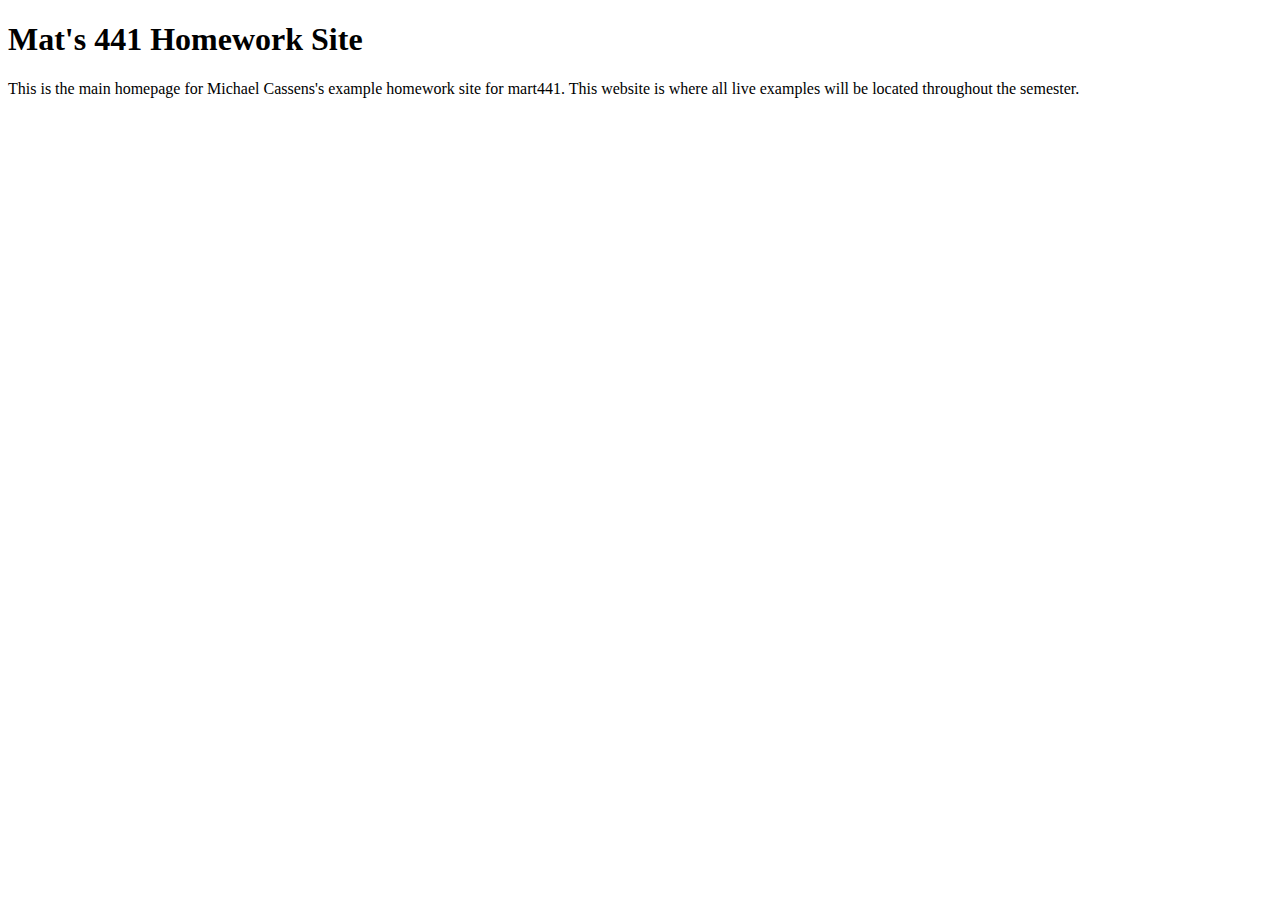
<file: index.html>
<!DOCTYPE html>
<html>
    <head>
        <title>Mat's 441 Site</title>
    </head>
    <body>
        <h1>Mat's 441 Homework Site</h1>

        <p>This is the main homepage for Michael Cassens's example homework site for mart441.
        This website is where all live examples will be located throughout the semester.</p>
    </body>
</html>
</file>
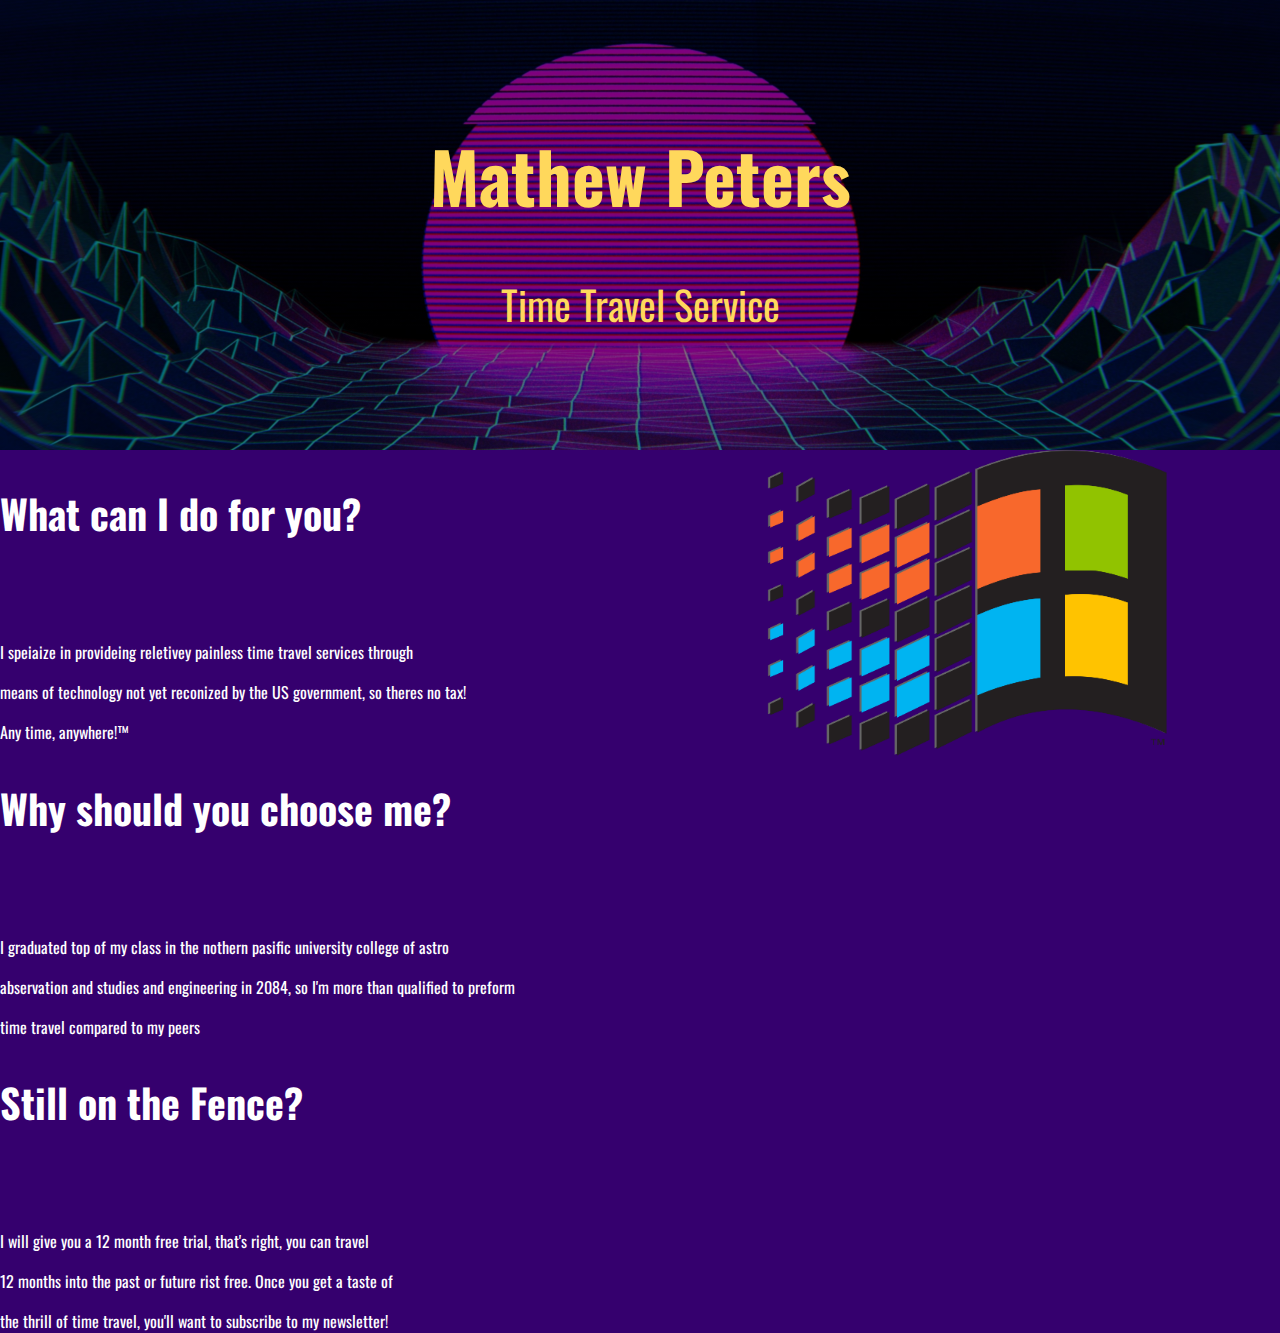
<file: HW-1/index.html>
<!DOCTYPE html>
<html>

  <head>
      <meta charset="utf-8">
      <title>Mat's Site</title>
      <meta name="author" content="Mathew P">
      <meta name="viewport" content="width=device-width, initial-scale=1.0">

      <link href="https://fonts.googleapis.com/css?family=Oswald|Raleway&display=swap" rel="stylesheet">
      <link rel="stylesheet" href="./style.css">
  </head>

  <body>

    <body bgcolor="#35006e">

    <div class="hero-image">
      <div class="hero-text">
        <h1 style="font-size:70px">Mathew Peters</h1>
        <p style="font-size:40px">Time Travel Service</p>

      </div>
    </div>

    <div class="title">
      <h2 style="font-size:40px">What can I do for you?</h2>
      <br></br>
      <p>I speiaize in provideing reletivey painless time travel services through</p>
      <p>means of technology not yet reconized by the US government, so theres no tax!</p>
      <p>Any time, anywhere!™</p>
    </div>

    <div class="title">
      <h2 style="font-size:40px">Why should you choose me?</h2>
      <br></br>
      <p>I graduated top of my class in the nothern pasific university college of astro</p>
      <p>abservation and studies and engineering in 2084, so I'm more than qualified to preform</p>
      <p>time travel compared to my peers</p>
    </div>

    <div class="title">
      <h2 style="font-size:40px">Still on the Fence?</h2>
      <br></br>
      <p>I will give you a 12 month free trial, that's right, you can travel</p>
      <p>12 months into the past or future rist free. Once you get a taste of</p>
      <p>the thrill of time travel, you'll want to subscribe to my newsletter!</p>
    </div>

    <div class="windowsimage">
      <img src="imgs/windows.png" align="right" style="width:400px;height:309px;">
    </div>



  </body>






</html>
</file>
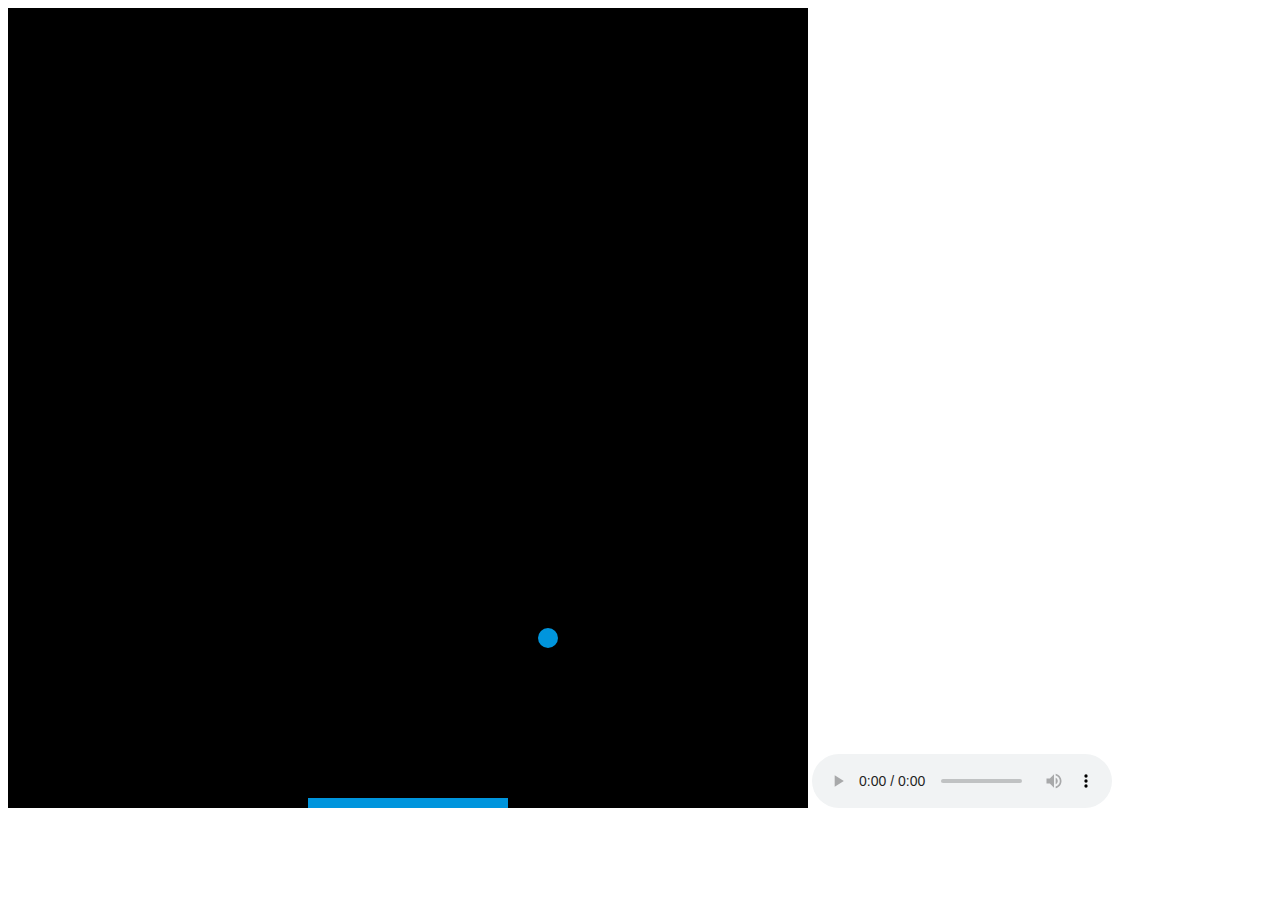
<file: HW-10/index.html>
<!DOCTYPE html>
<html>
<head>
    <meta charset="utf-8" />
    <title>HW10</title>

</head>
<body>

<canvas id="myCanvas" width="800" height="800"></canvas>
<link rel="stylesheet" href="./style.css">
<script src="./main.js"></script>

<audio controls>
  <source src="https://montana-media-arts.github.io/web-tech-Spring2019/data/Brahms.mp3" />
</audio>

</body>
</html>
</file>
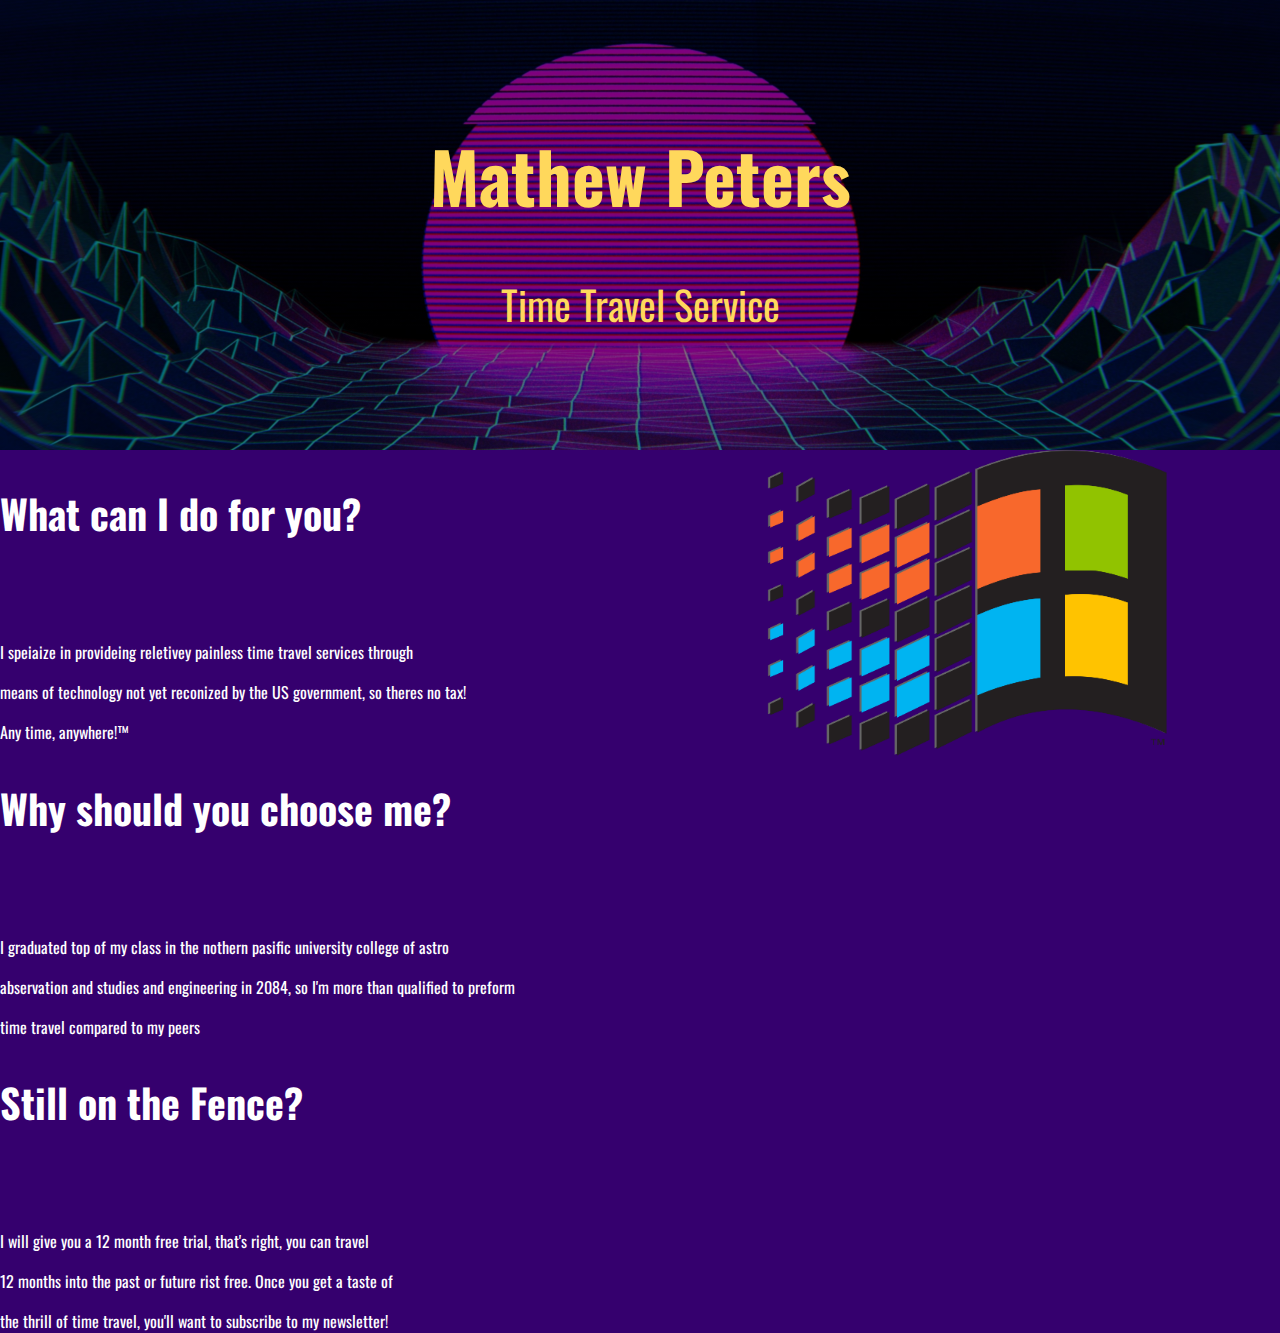
<file: HW-2/index.html>
<!DOCTYPE html>
<html>

  <head>
      <meta charset="utf-8">
      <title>Mat's Site</title>
      <meta name="author" content="Mathew P">
      <meta name="viewport" content="width=device-width, initial-scale=1.0">

      <link href="https://fonts.googleapis.com/css?family=Oswald|Raleway&display=swap" rel="stylesheet">
      <link rel="stylesheet" href="./style.css">
      <script src="./main.js"></script>
  </head>

  <body>

    <body bgcolor="#35006e">

    <div class="hero-image">
      <div class="hero-text">
        <h1 style="font-size:70px">Mathew Peters</h1>
        <p style="font-size:40px">Time Travel Service</p>

      </div>
    </div>

    <div class="title">
      <h2 style="font-size:40px">What can I do for you?</h2>
      <br></br>
      <p>I speiaize in provideing reletivey painless time travel services through</p>
      <p>means of technology not yet reconized by the US government, so theres no tax!</p>
      <p>Any time, anywhere!™</p>
    </div>

    <div class="title">
      <h2 style="font-size:40px">Why should you choose me?</h2>
      <br></br>
      <p>I graduated top of my class in the nothern pasific university college of astro</p>
      <p>abservation and studies and engineering in 2084, so I'm more than qualified to preform</p>
      <p>time travel compared to my peers</p>
    </div>

    <div class="title">
      <h2 style="font-size:40px">Still on the Fence?</h2>
      <br></br>
      <p>I will give you a 12 month free trial, that's right, you can travel</p>
      <p>12 months into the past or future rist free. Once you get a taste of</p>
      <p>the thrill of time travel, you'll want to subscribe to my newsletter!</p>
    </div>

    <div class="windowsimage">
      <img src="imgs/windows.png" align="right" style="width:400px;height:309px;">
    </div>



  </body>






</html>
</file>
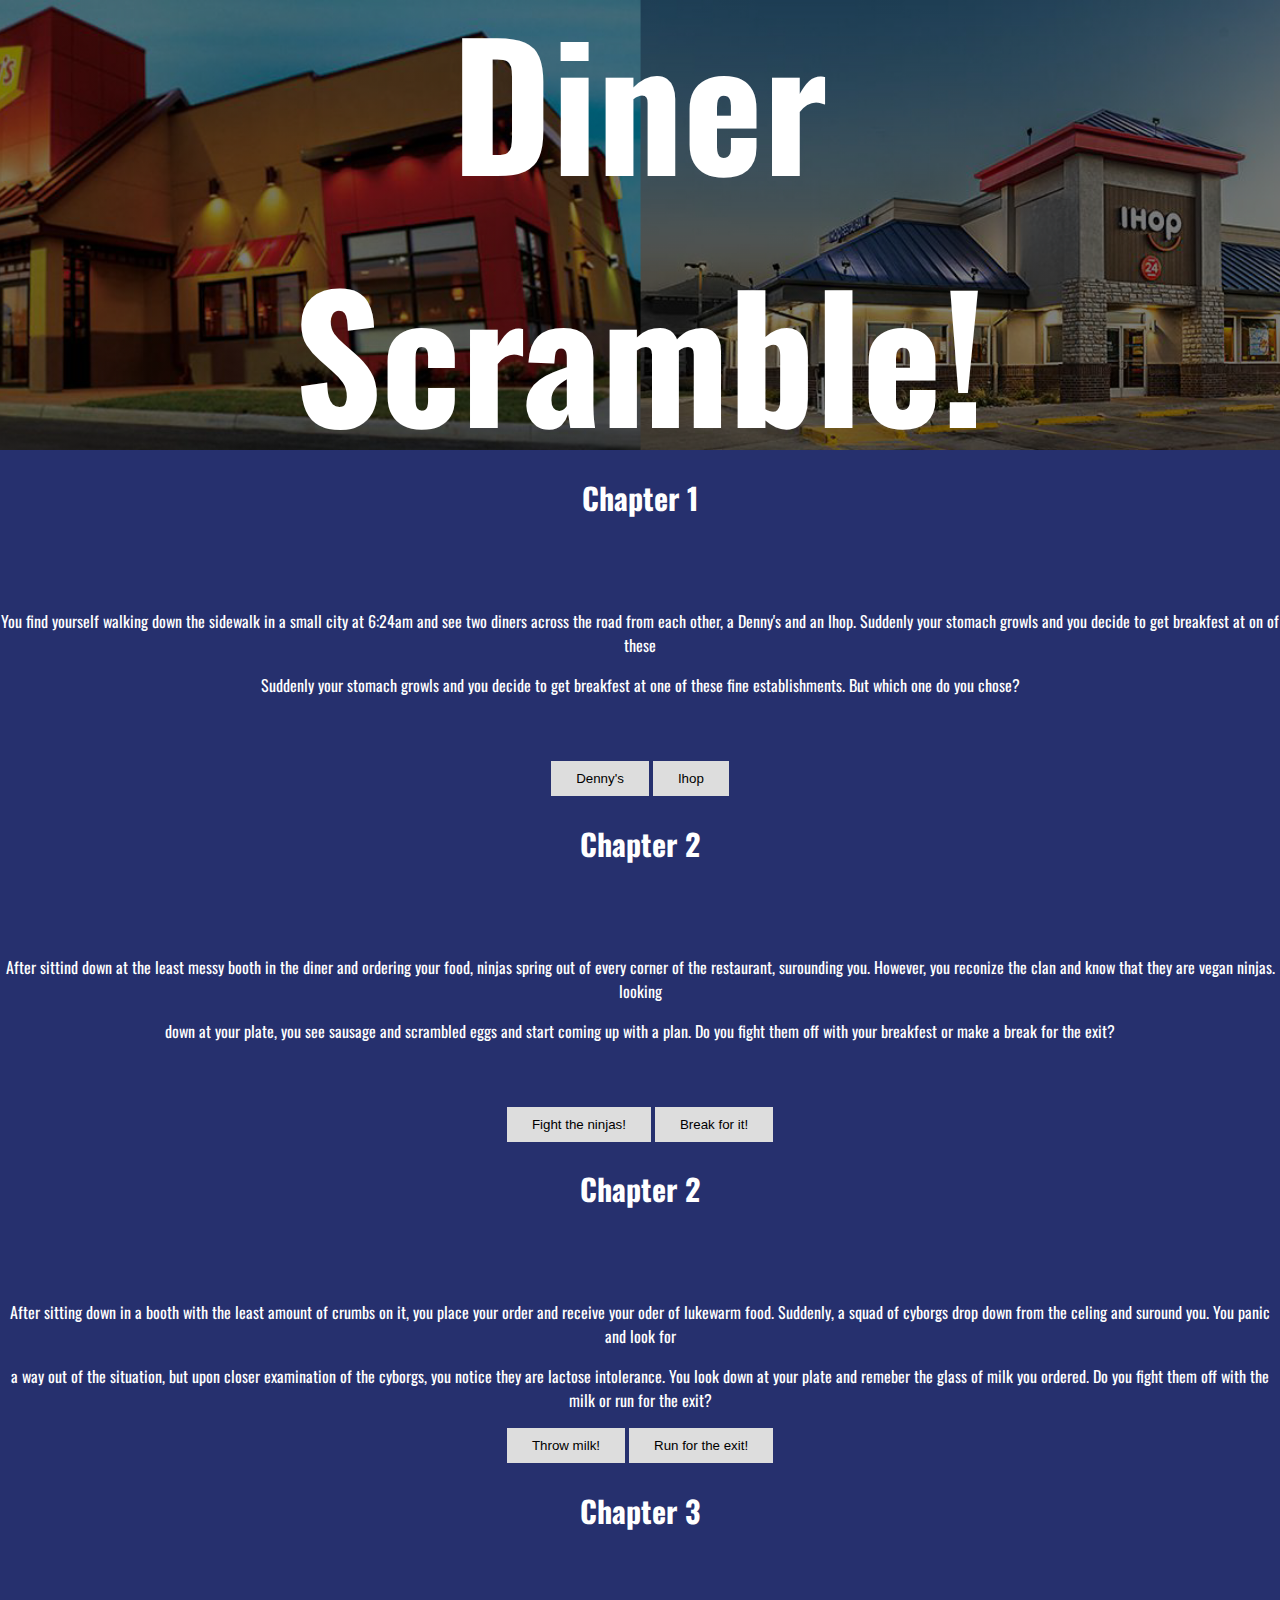
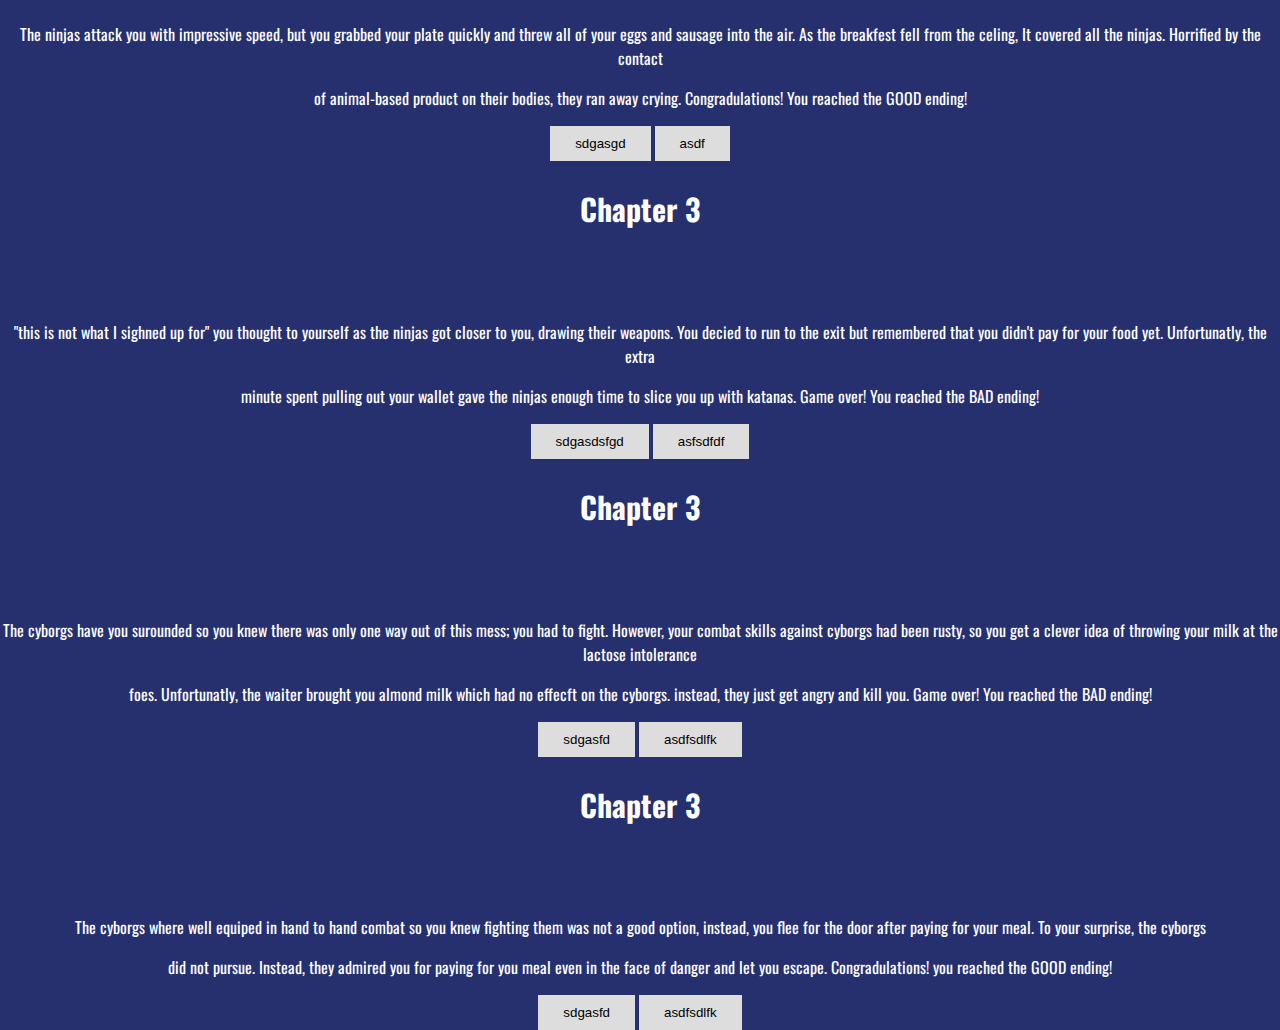
<file: HW-3/index.html>
<!DOCTYPE html>
<html>

  <head>
      <meta charset="utf-8">
      <title>Diner Scramble!</title>
      <meta name="author" content="Mathew P">
      <meta name="viewport" content="width=device-width, initial-scale=1.0">

      <link href="https://fonts.googleapis.com/css?family=Oswald|Raleway&display=swap" rel="stylesheet">
      <link rel="stylesheet" href="./style.css">
      <script src="./main.js"></script>
  </head>

  <body>
    <body bgcolor="#26306e">

      <div class="hero-image">
        <div class="hero-text">
          <h1 style="font-size:170px">Diner Scramble!</h1>

        </div>
      </div>


      <!-- ch1 story start -->
      <div class="chapters" id="ch1">
        <h2 style="font-size:30px">Chapter 1</h2>
        <br></br>
        <p>You find yourself walking down the sidewalk in a small city at 6:24am and see two diners across the road from each other, a Denny's and an Ihop. Suddenly your stomach growls and you decide to get breakfest at on of these</p>
        <p>Suddenly your stomach growls and you decide to get breakfest at one of these fine establishments. But which one do you chose?</p>
        <br></br>
        <button id="denbutton" onclick="myFunction()">Denny's</button> <button id="ihopbutton" onclick="myFunction()">Ihop</button>
      </div>

      <!-- ch2Dennys1  -->
      <div class="chapters" id="ch2Dennys">
        <h2 style="font-size:30px">Chapter 2</h2>
        <br></br>
        <p>After sittind down at the least messy booth in the diner and ordering your food, ninjas spring out of every corner of the restaurant, surounding you. However, you reconize the clan and know that they are vegan ninjas. looking</p>
        <p>down at your plate, you see sausage and scrambled eggs and start coming up with a plan. Do you fight them off with your breakfest or make a break for the exit?</P>
        <br></br>
        <button id="denFight" onclick="myFunction()">Fight the ninjas!</button> <button id="denRun" onclick="myFunction()">Break for it!</button>
      </div>

      <!-- ch2Ihop1  -->
      <div class="chapters" id="ch2p1">
        <h2 style="font-size:30px">Chapter 2</h2>
        <br></br>
        <p>After sitting down in a booth with the least amount of crumbs on it, you place your order and receive your oder of lukewarm food. Suddenly, a squad of cyborgs drop down from the celing and suround you. You panic and look for </p>
        <p>a way out of the situation, but upon closer examination of the cyborgs, you notice they are lactose intolerance. You look down at your plate and remeber the glass of milk you ordered. Do you fight them off with the milk or run for the exit?</p>
        <button id="ihopFight" onclick="myFunction()">Throw milk!</button> <button id="ihopRun"onclick="myFunction()">Run for the exit!</button>
      </div>

      <!-- ch3DennysFight  -->
      <div class="chapters" id="ch3df">
        <h2 style="font-size:30px">Chapter 3</h2>
        <br></br>
        <p>The ninjas attack you with impressive speed, but you grabbed your plate quickly and threw all of your eggs and sausage into the air. As the breakfest fell from the celing, It covered all the ninjas. Horrified by the contact</p>
        <p>of animal-based product on their bodies, they ran away crying. Congradulations! You reached the GOOD ending!</p>
        <button onclick="myFunction()">sdgasgd</button> <button onclick="myFunction()">asdf</button>
      </div>

      <!-- ch3DennysRun  -->
      <div class="chapters" id="ch3dr">
        <h2 style="font-size:30px">Chapter 3</h2>
        <br></br>
        <p>"this is not what I sighned up for" you thought to yourself as the ninjas got closer to you, drawing their weapons. You decied to run to the exit but remembered that you didn't pay for your food yet. Unfortunatly, the extra</p>
        <p>minute spent pulling out your wallet gave the ninjas enough time to slice you up with katanas. Game over! You reached the BAD ending!</p>
        <button onclick="myFunction()">sdgasdsfgd</button> <button onclick="myFunction()">asfsdfdf</button>
      </div>

      <!-- ch3IhopFight  -->
      <div class="chapters" id="ch2IF">
        <h2 style="font-size:30px">Chapter 3</h2>
        <br></br>
        <p>The cyborgs have you surounded so you knew there was only one way out of this mess; you had to fight. However, your combat skills against cyborgs had been rusty, so you get a clever idea of throwing your milk at the lactose intolerance</p>
        <p>foes. Unfortunatly, the waiter brought you almond milk which had no effecft on the cyborgs. instead, they just get angry and kill you. Game over! You reached the BAD ending!</p>
        <button onclick="myFunction()">sdgasfd</button> <button onclick="myFunction()">asdfsdlfk</button>
      </div>

      <!-- ch3IhopRun  -->
      <div class="chapters" id="ch2IR">
        <h2 style="font-size:30px">Chapter 3</h2>
        <br></br>
        <p>The cyborgs where well equiped in hand to hand combat so you knew fighting them was not a good option, instead, you flee for the door after paying for your meal. To your surprise, the cyborgs</p>
        <p>did not pursue. Instead, they admired you for paying for you meal even in the face of danger and let you escape. Congradulations! you reached the GOOD ending!</p>
        <button onclick="myFunction()">sdgasfd</button> <button onclick="myFunction()">asdfsdlfk</button>
      </div>



  </body>


</html>
</file>
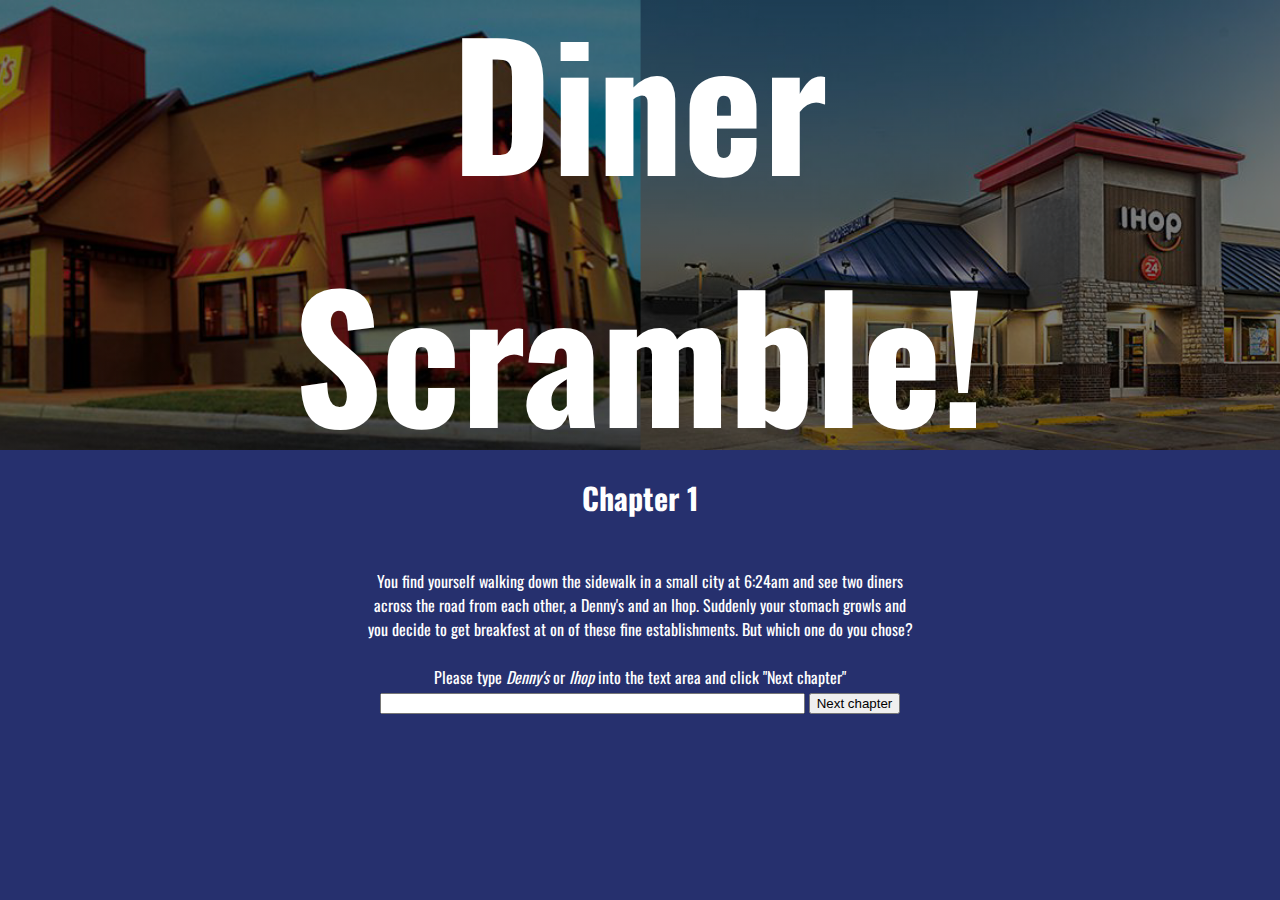
<file: HW-4/index.html>
<!DOCTYPE html>
<html>

  <head>
      <meta charset="utf-8">
      <title>Diner Scramble!</title>
      <meta name="author" content="Mathew P">
      <meta name="viewport" content="width=device-width, initial-scale=1.0">

      <link href="https://fonts.googleapis.com/css?family=Oswald|Raleway&display=swap" rel="stylesheet">
      <link rel="stylesheet" href="./style.css">
      <script src="./main.js"></script>
  </head>

  <body>
    <body bgcolor="#26306e">

      <div class="hero-image">
        <div class="hero-text">
          <h1 style="font-size:170px">Diner Scramble!</h1>

        </div>
      </div>

      <!-- ch1 story start -->
      <div id="question">
        <h2 style="font-size:30px">Chapter 1</h2>
        <br>
        You find yourself walking down the sidewalk in a small city at 6:24am and see two diners
        <br>
        across the road from each other, a Denny's and an Ihop. Suddenly your stomach growls and
        <br>
        you decide to get breakfest at on of these fine establishments. But which one do you chose?
        <br>
        <br>
        Please type <i>Denny's</i> or <i>Ihop</i> into the text area and click "Next chapter"
      </div>
        <input type="text" size="50" id="choice">
        <button id="goBotton" onclick="getCh1Choice();">Next chapter</button>

        <input type="text" size="50" id="choice2" style="display:none">
        <button id="goBotton2" onclick="getCh1Choice2();" style="display:none" >Next chapter</button>

        <input type="text" size="50" id="choice3" style="display:none">
        <button id="goBotton3" onclick="getCh1Choice3();" style="display:none" >Next chapter</button>




    </body>






</html>
</file>
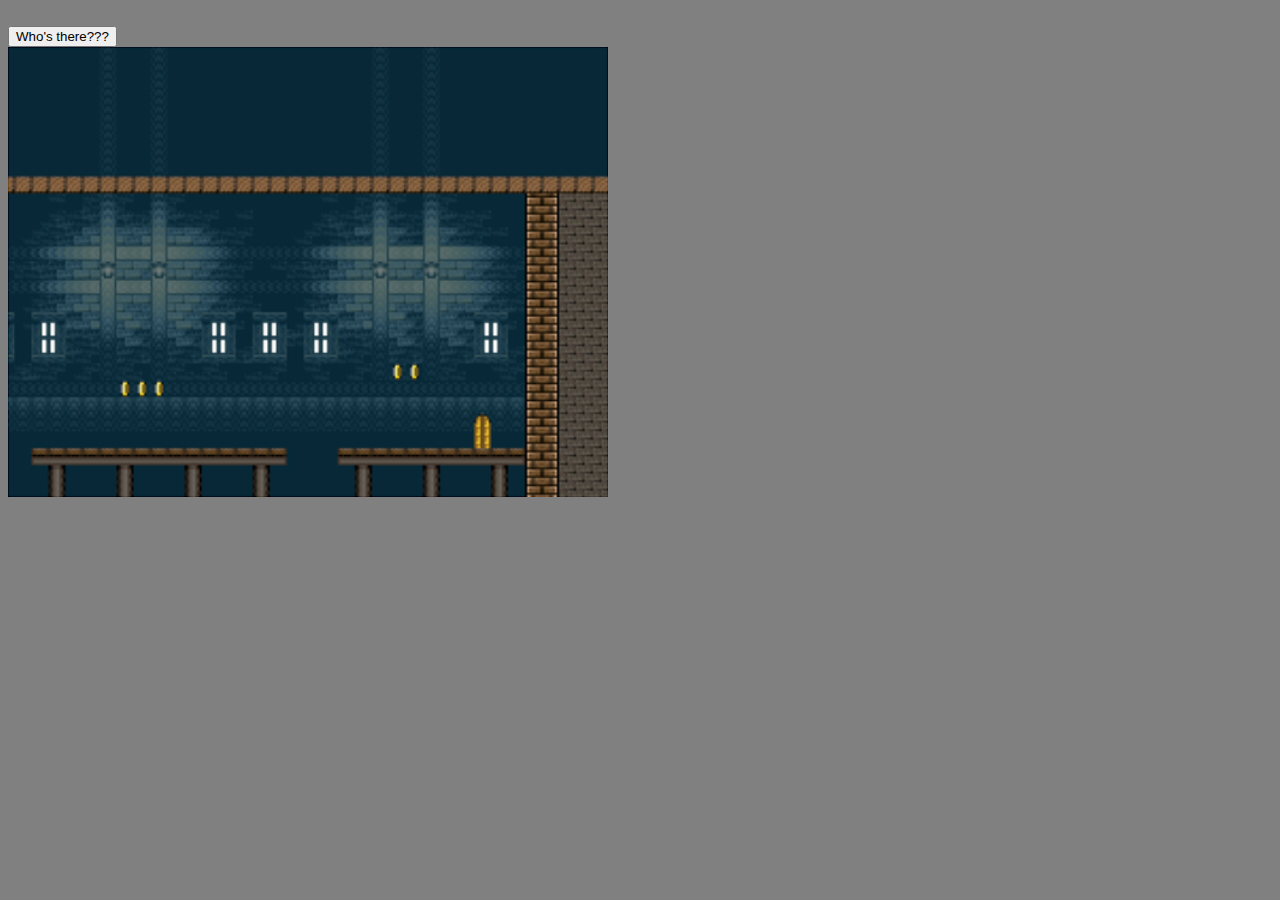
<file: HW-8/index.html>
<html>
    <script src="https://ajax.googleapis.com/ajax/libs/jquery/3.3.1/jquery.min.js"></script>
    <script src="./main.js"></script>
    <link href="./style.css" type="text/css" rel="stylesheet">
  <body onload="initializeArray();">

    <!--<div id="square"></div>-->
    <img src="imgs/Boo.png" class="boos" id="boo1">
    <img src="imgs/Boo.png" class="boos" id="boo2">
    <img src="imgs/Boo.png" class="boos" id="boo3">
    <img src="imgs/Boo.png" class="boos" id="boo4">

    <br>
    <button id="move">Who's there???</button>
    <br>
    <img src="imgs/dog.jpg" id="dog">
    <br>
    <h2 id="whoIsIt">Lots of Boos!</h2>


  </body>

</html>
</file>
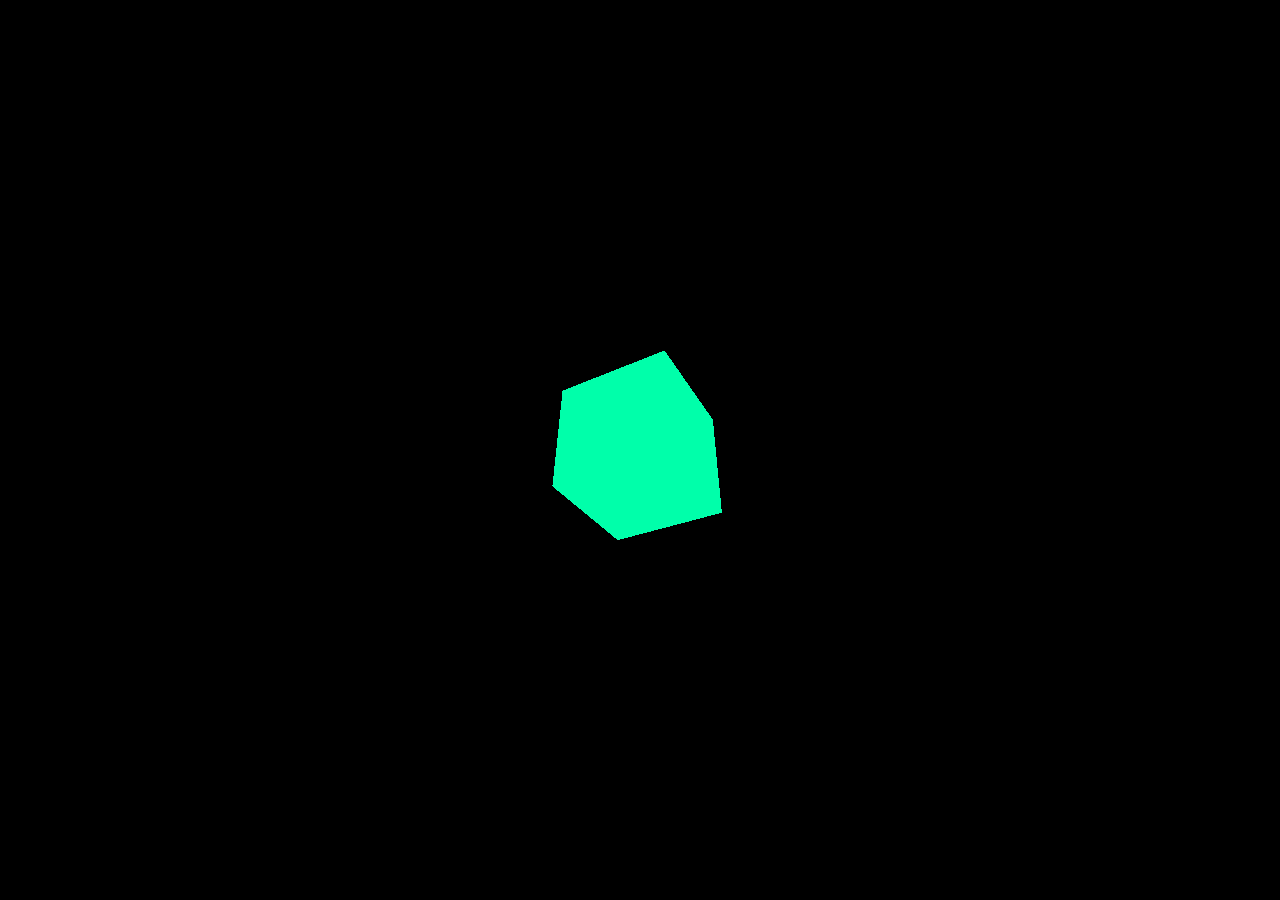
<file: Week 14/index.html>
<!DOCTYPE html>
<html>
    <head>
        <meta charset="utf-8">
        <title>My first three.js app</title>
        <style>
            body { margin: 0; }
            canvas { display: block; }
        </style>
    </head>
    <body>
        <script src="js/three.js"></script>
        <script>
          var scene = new THREE.Scene();
          var camera = new THREE.PerspectiveCamera( 75, window.innerWidth / window.innerHeight, 0.1, 1000 );

          var renderer = new THREE.WebGLRenderer();
          renderer.setSize( window.innerWidth, window.innerHeight );
          document.body.appendChild( renderer.domElement );

          var geometry = new THREE.BoxGeometry();
          var material = new THREE.MeshBasicMaterial({
              color: 0x00ffaa
          });
          var cube = new THREE.Mesh(geometry, material);
          scene.add(cube);

          camera.position.z = 5;

          function animate() {
              requestAnimationFrame( animate );
              cube.rotation.x += 0.05;
              cube.rotation.y += 0.01;
              renderer.render( scene, camera );
          }
          animate();

        </script>
    </body>
</html>
</file>
<file: HW-1/style.css>
body, html
{
  height: 100%;
  margin: 0;
  font-family: Oswald, Raleway;
}

.hero-image
{
  background-image: linear-gradient(rgba(0, 0, 0, 0.5), rgba(0, 0, 0, 0.5)), url("imgs/vapor.jpg");
  height: 50%;
  background-position: center;
  background-repeat: no-repeat;
  background-size: cover;
  position: relative;
}

.hero-text
{
  text-align: center;
  position: absolute;
  top: 50%;
  left: 50%;
  transform: translate(-50%, -50%);
  color: #ffd85c;
}

.hero-text button
{
  border: none;
  outline: 0;
  display: inline-block;
  padding: 10px 25px;
  color: black;
  background-color: #ddd;
  text-align: center;
  cursor: pointer;
}

.hero-text button:hover
{
  background-color: #555;
  color: white;
}

.title
{
  color: white;
}

.windowsimage
{
  z-index: 5;
  top: 50%;
  position: fixed;
  left: 60%;
}

.backgroundim
{

}
</file>
<file: HW-10/style.css>
canvas { background-color: black;}
</file>
<file: HW-2/style.css>
body, html
{
  height: 100%;
  margin: 0;
  font-family: Oswald, Raleway;
}

.hero-image
{
  background-image: linear-gradient(rgba(0, 0, 0, 0.5), rgba(0, 0, 0, 0.5)), url("imgs/vapor.jpg");
  height: 50%;
  background-position: center;
  background-repeat: no-repeat;
  background-size: cover;
  position: relative;
}

.hero-text
{
  text-align: center;
  position: absolute;
  top: 50%;
  left: 50%;
  transform: translate(-50%, -50%);
  color: #ffd85c;
}

.hero-text button
{
  border: none;
  outline: 0;
  display: inline-block;
  padding: 10px 25px;
  color: black;
  background-color: #ddd;
  text-align: center;
  cursor: pointer;
}

.hero-text button:hover
{
  background-color: #555;
  color: white;
}

.title
{
  color: white;
}

.windowsimage
{
  z-index: 5;
  top: 50%;
  position: fixed;
  left: 60%;
}

.backgroundim
{

}
</file>
<file: HW-3/style.css>
body, html
{
  height: 100%;
  margin: 0;
  font-family: Oswald, Raleway;
}

.hero-image
{
  background-image: linear-gradient(rgba(0, 0, 0, 0.5), rgba(0, 0, 0, 0.5)), url("imgs/denandihop.jpg");
  height: 50%;
  background-position: center;
  background-repeat: no-repeat;
  background-size: cover;
  position: relative;
}

.hero-text
{
  text-align: center;
  position: absolute;
  top: 50%;
  left: 50%;
  transform: translate(-50%, -50%);
  color: white;
}

.chapters button
{
  border: none;
  outline: 0;
  display: inline-block;
  padding: 10px 25px;
  color: black;
  background-color: #ddd;
  text-align: center;
  cursor: pointer;
}

.chapters button:hover
{
  background-color: #555;
  color: white;
}

.chapters
{
  text-align: center;
  color: white;

}
</file>
<file: HW-4/style.css>
body, html
{
  height: 100%;
  margin: 0;
  color: white;
  font-family: Oswald, Raleway;
  text-align: center;
}

.hero-image
{
  background-image: linear-gradient(rgba(0, 0, 0, 0.5), rgba(0, 0, 0, 0.5)), url("imgs/denandihop.jpg");
  height: 50%;
  background-position: center;
  background-repeat: no-repeat;
  background-size: cover;
  position: relative;
}

.hero-text
{
  text-align: center;
  position: absolute;
  top: 50%;
  left: 50%;
  transform: translate(-50%, -50%);
  color: white;
}
</file>
<file: HW-8/style.css>
#square
{
  width: 100px;
  height: 100px;
  background: red;
  position: absolute;
  left: 0;
  top: 300;
}

body
{
  background-color: grey;
}

h2
{
  color: white;
}

#boo1
{
  position: absolute;
  left: 100;
  top: 300;
}

#boo2
{
  position: absolute;
  left: 300;
  top: 350;
}

#boo3
{
  position: absolute;
  left: 400;
  top: 400;
}

#boo4
{
  position: absolute;
  left: 500;
  top: 250;
}
</file>
